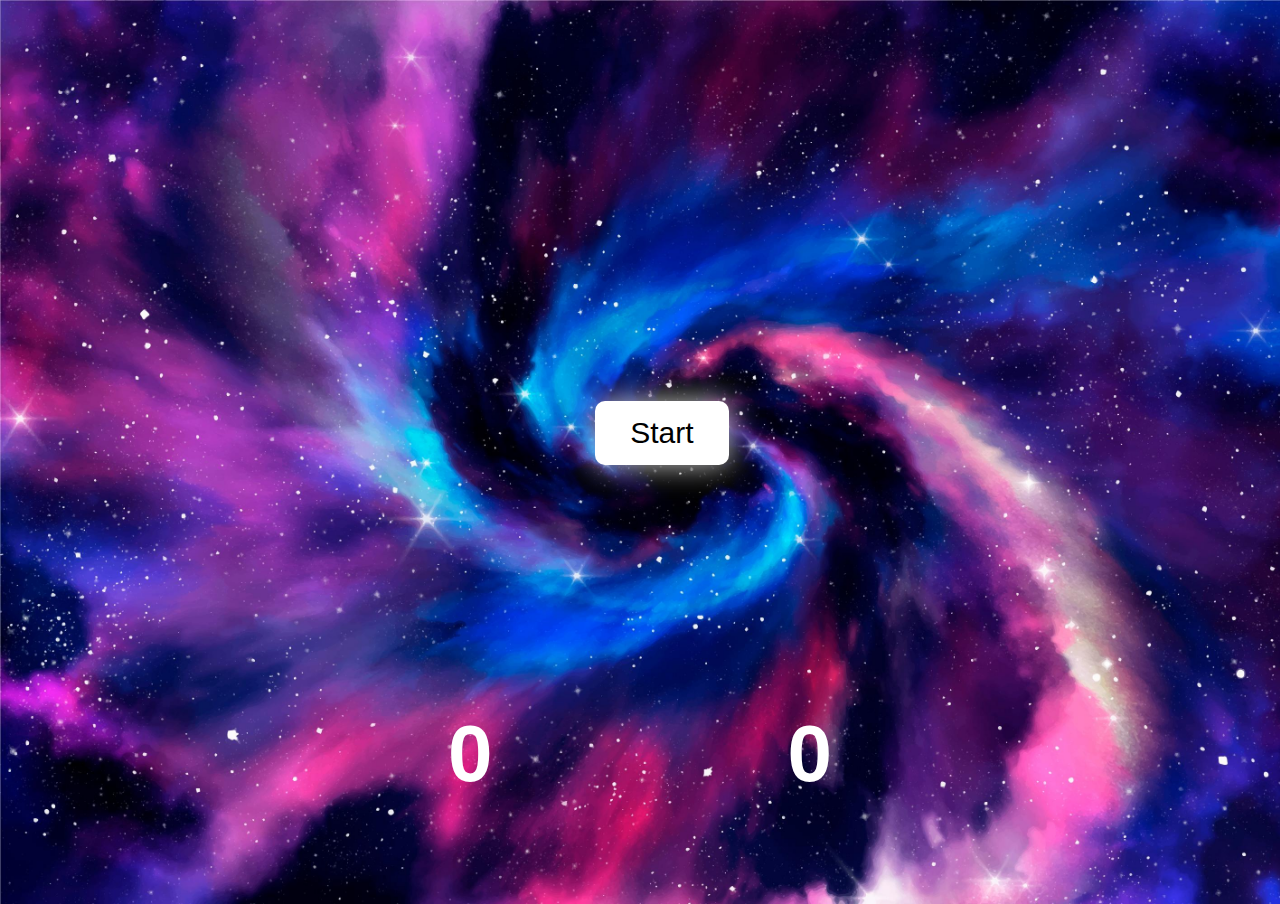
<file: index.html>
<!DOCTYPE html>
<html lang="en">
<head>
    <meta charset="UTF-8">
    <meta http-equiv="X-UA-Compatible" content="IE=edge">
    <meta name="viewport" content="width=device-width, initial-scale=1.0">
    <link rel="stylesheet" href="./togloom solongo/style.css">
    <title>Ping pong</title>
</head>
<body>
    
<canvas id="canvas" ></canvas>
<h1 id="player1Score">0</h1>
<h1 id="player2Score">0</h1>
<button id="start">Start</button>




    <script src="./togloom solongo/app.js"></script>
</body>
</html>
</file>
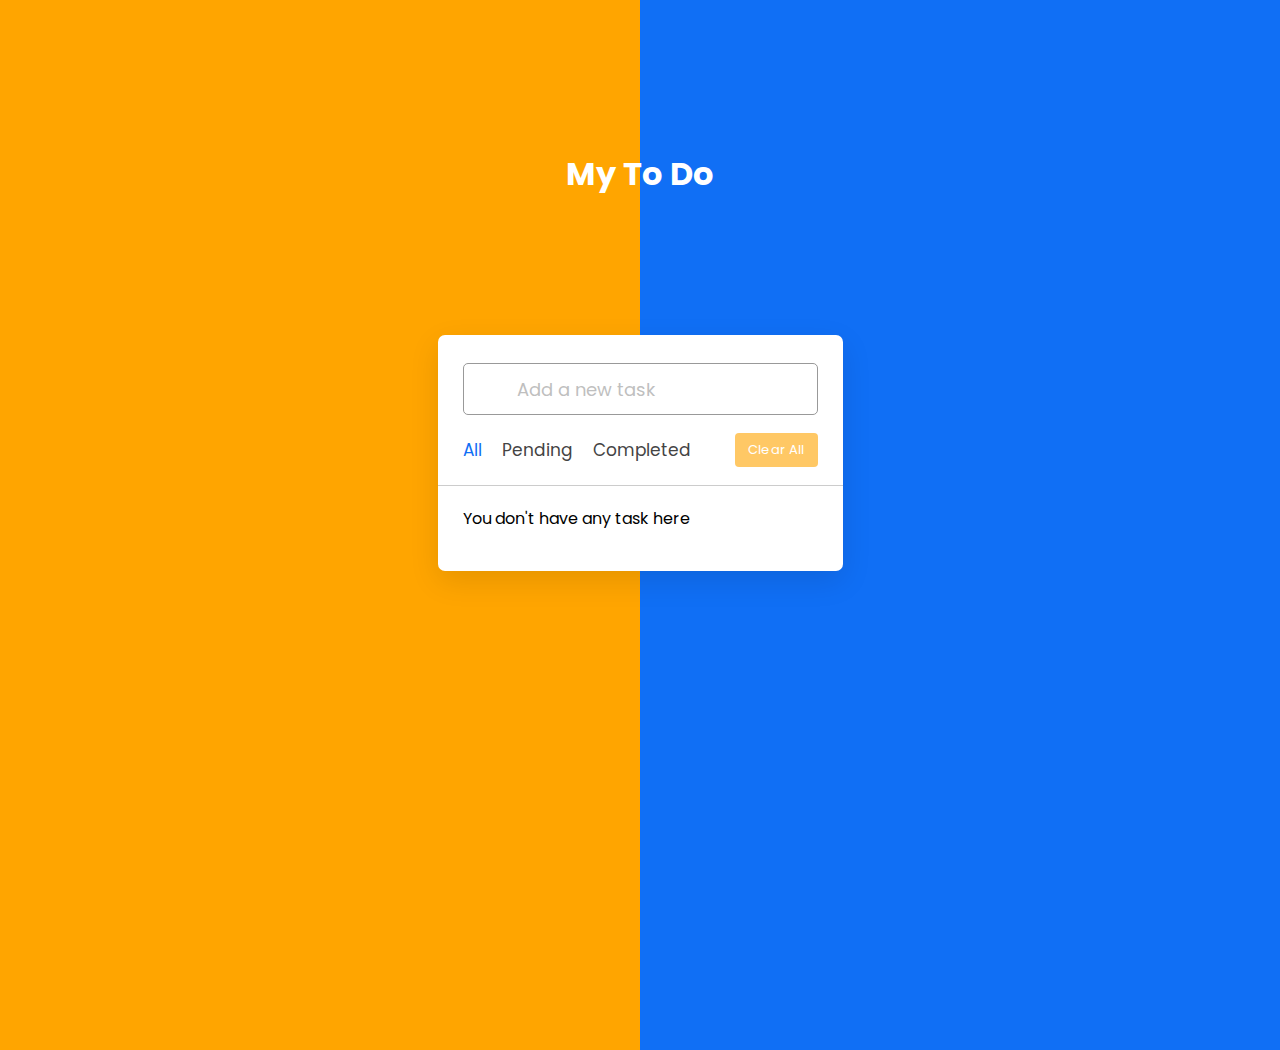
<file: solongo-todo.html>
<!DOCTYPE html>

<html lang="en" dir="ltr">
  <head>
    <meta charset="utf-8">  
    <title>Todo List App in JavaScript | CodingNepal</title>
    <link rel="stylesheet" href="./solongo todo/style.css">
    <meta name="viewport" content="width=device-width, initial-scale=1.0">
    
    <link rel="stylesheet" href="https://unicons.iconscout.com/release/v4.0.0/css/line.css">
  </head>
  <body>
    <h1>My To Do</h1>
    <div class="wrapper">
      
      <div class="task-input">
        
        <input type="text" placeholder="Add a new task">
      </div>
      <div class="controls">
        <div class="filters">
          <span class="active" id="all">All</span>
          <span id="pending">Pending</span>
          <span id="completed">Completed</span>
        </div>
        <button class="clear-btn">Clear All</button>
      </div>
      <ul class="task-box"></ul>
    </div>

    <script src="./solongo todo/app.js"></script>

  </body>
</html>
</file>
<file: togloom solongo/style.css>
*{
    margin: 0;
    padding: 0;
}


body{
    overflow: hidden;
    background-image: url(./5438849.jpg);
    background-repeat: no-repeat;
    background-size: cover;
}

#canvas{
    /* background-color: #111; */
    width: 1920px;
    height: 100vh;
}
 h1{
    color: #fff;
    font-family: sans-serif;
    font-size: 80px;
    position: absolute;
    bottom: 100px;
 }
  #player1Score{
    left: 35%;
  }
  #player2Score{
    right: 35%;
  }

#start{
  padding: 15px 35px 15px 35px;
  color: black;
  font-size: 30px;
  border: none;
border-radius: 10px;
  position: absolute;
  bottom: 435px;
  left:46.5%;
  background-color: white;
  cursor: pointer;
  box-shadow: 0 0 30px rgba(255, 255, 255, 0.8);
  -webkit-transition-duration: 0.3s;
  transition-duration: 0.3s;
  -webkit-transition-property: box-shadow, transform;
  transition-property: box-shadow, transform;

  
}

#start:hover, #start:focus, #start:active{
  box-shadow: 0 0 50px rgba(255, 255, 255, 0.5);
  -webkit-transform: scale(1.1);
  transform: scale(1.1);

}
</file>
<file: solongo todo/style.css>
/* Import Google Font - Poppins */
@import url('https://fonts.googleapis.com/css2?family=Poppins:wght@400;500;600;700&display=swap');
*{
  margin: 0;
  padding: 0;
  box-sizing: border-box;
  font-family: 'Poppins', sans-serif;
}
body{
  width: 100%;
  height: 100vh;
  overflow: hidden;
  background: linear-gradient(90deg, #FFA500 50%, #106FF5  50%);
}
::selection{
  color: #fff;
  background: #106FF5;
}
.wrapper{
  max-width: 405px;
  padding: 28px 0 30px;
  margin: 137px auto;
  background: #fff;
  border-radius: 7px;
  box-shadow: 0 10px 30px rgba(0,0,0,0.1);
}
.task-input{
  height: 52px;
  padding: 0 25px;
  position: relative;
}
.task-input img{
  top: 50%;
  position: absolute;
  transform: translate(17px, -50%);
}
.task-input input{
  height: 100%;
  width: 100%;
  outline: none;
  font-size: 18px;
  border-radius: 5px;
  padding: 0 20px 0 53px;
  border: 1px solid #999;
}
.task-input input:focus,
.task-input input.active{
  padding-left: 52px;
  border: 2px solid #106FF5;
}
.task-input input::placeholder{
  color: #bfbfbf;
}
.controls, li{
  display: flex;
  align-items: center;
  justify-content: space-between;
}
.controls{
  padding: 18px 25px;
  border-bottom: 1px solid #ccc;
}
.filters span{
  margin: 0 8px;
  font-size: 17px;
  color: #444444;
  cursor: pointer;
}
.filters span:first-child{
  margin-left: 0;
}
.filters span.active{
  color: #106FF5;
}
.controls .clear-btn{
  border: none;
  opacity: 0.6;
  outline: none;
  color: #fff;
  cursor: pointer;
  font-size: 13px;
  padding: 7px 13px;
  border-radius: 4px;
  letter-spacing: 0.3px;
  pointer-events: none;
  transition: transform 0.25s ease;
  background: #FFA500;
}
.clear-btn.active{
  opacity: 0.9;
  pointer-events: auto;
}
.clear-btn:active{
  transform: scale(0.93);
}
.task-box{
  margin-top: 20px;
  margin-right: 5px;
  padding: 0 20px 10px 25px;
}
.task-box.overflow{
  overflow-y: auto;
  max-height: 300px;
}
.task-box::-webkit-scrollbar{
  width: 5px;
}
.task-box::-webkit-scrollbar-track{
  background: #f1f1f1;
  border-radius: 25px;
}
.task-box::-webkit-scrollbar-thumb{
  background: #e6e6e6;
  border-radius: 25px;
}
.task-box .task{
  list-style: none;
  font-size: 17px;
  margin-bottom: 18px;
  padding-bottom: 16px;
  align-items: flex-start;
  border-bottom: 1px solid #ccc;
}
.task-box .task:last-child{
  margin-bottom: 0;
  border-bottom: 0;
  padding-bottom: 0;
}
.task-box .task label{
  display: flex;
  align-items: flex-start;
}
.task label input{
  margin-top: 7px;
  accent-color: #106FF5;
}
.task label p{
  user-select: none;
  margin-left: 12px;
  word-wrap: break-word;
}
.task label p.checked{
  text-decoration: line-through;
}
.task-box .settings{
  position: relative;
}
.settings :where(i, li){
  cursor: pointer;
}
.settings .task-menu{
  z-index: 10;
  right: -5px;
  bottom: -65px;
  padding: 5px 0;
  background: #fff;
  position: absolute;
  border-radius: 4px;
  transform: scale(0);
  transform-origin: top right;
  box-shadow: 0 0 6px rgba(0,0,0,0.15);
  transition: transform 0.2s ease;
}
.task-box .task:last-child .task-menu{
  bottom: 0;
  transform-origin: bottom right;
}
.task-box .task:first-child .task-menu{
  bottom: -65px;
  transform-origin: top right;
}
.task-menu.show{
  transform: scale(1);
}
.task-menu li{
  height: 25px;
  font-size: 16px;
  margin-bottom: 2px;
  padding: 17px 15px;
  cursor: pointer;
  justify-content: flex-start;
}
.task-menu li:last-child{
  margin-bottom: 0;
}
.settings li:hover{
  background: #f5f5f5;
}
.settings li i{
  padding-right: 8px;
}

h1{
  margin-top: 150px;
  text-align: center;
  color: white;

}
</file>
